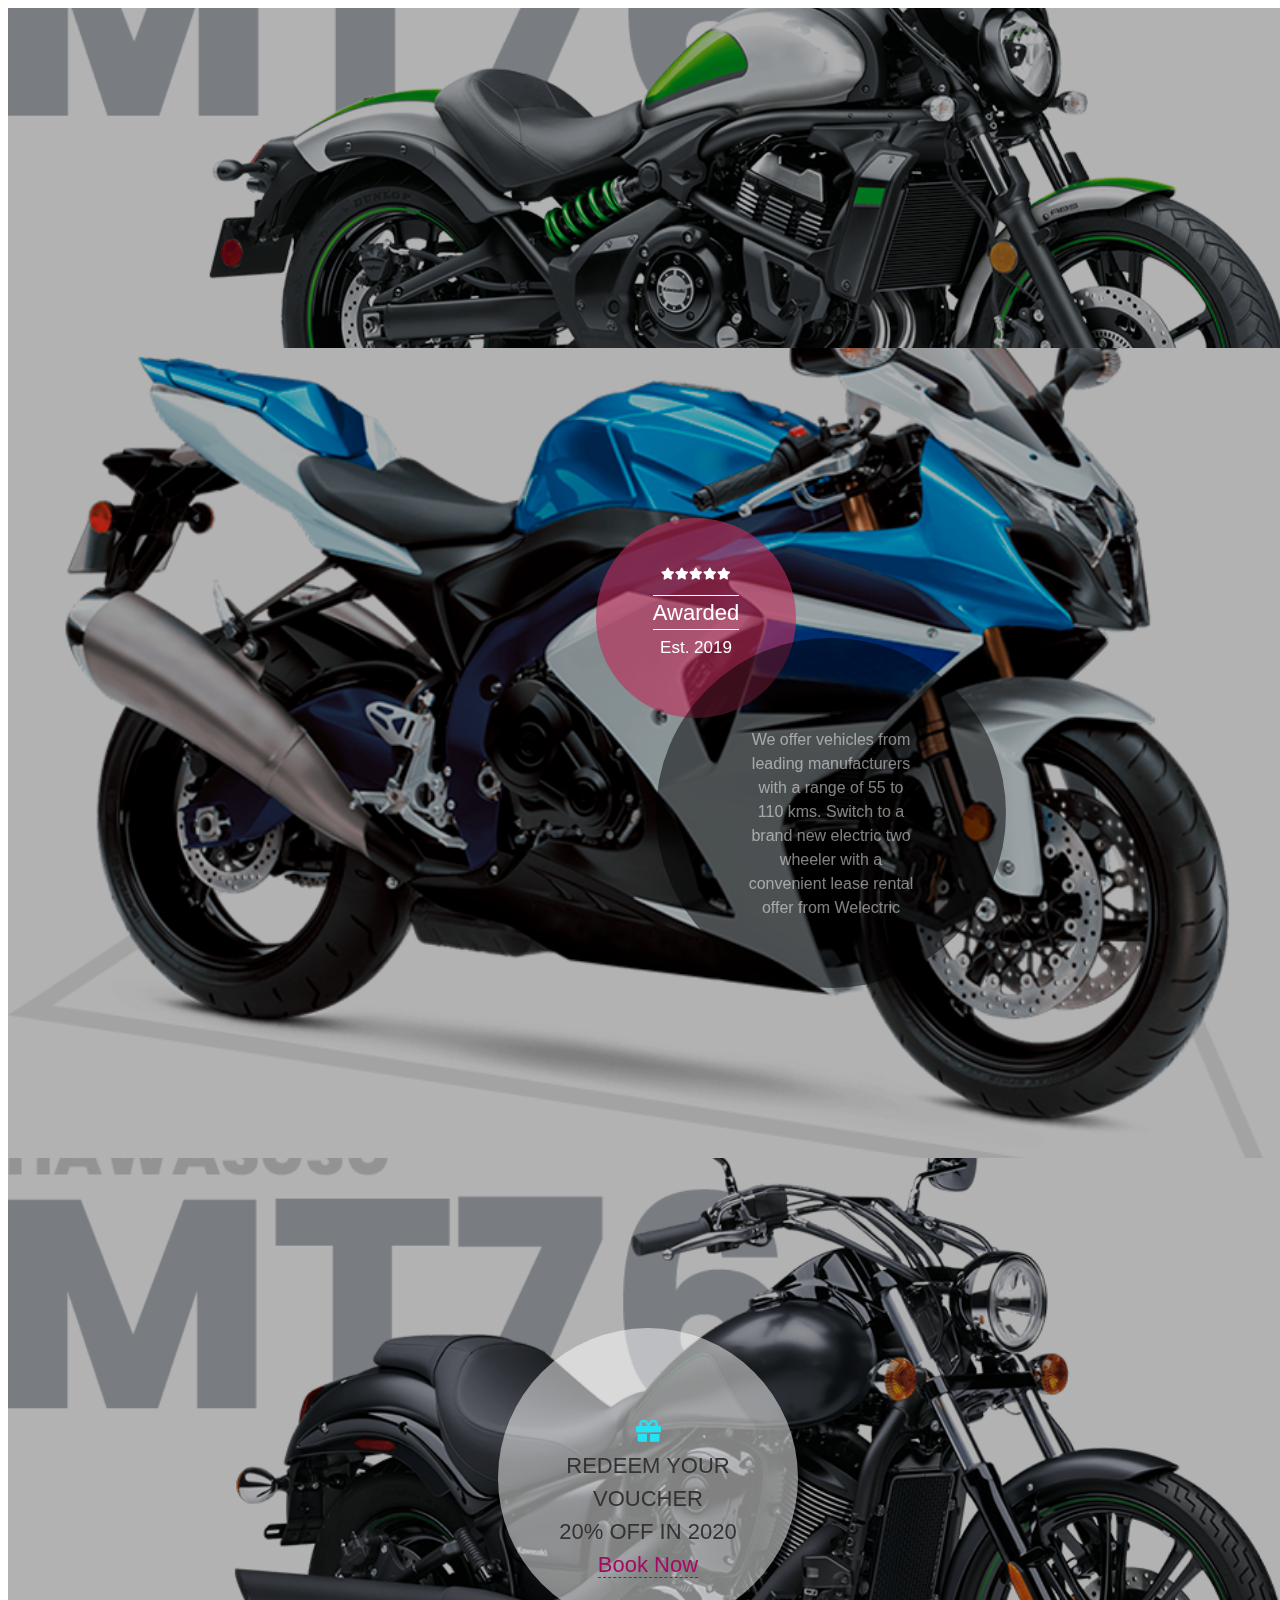
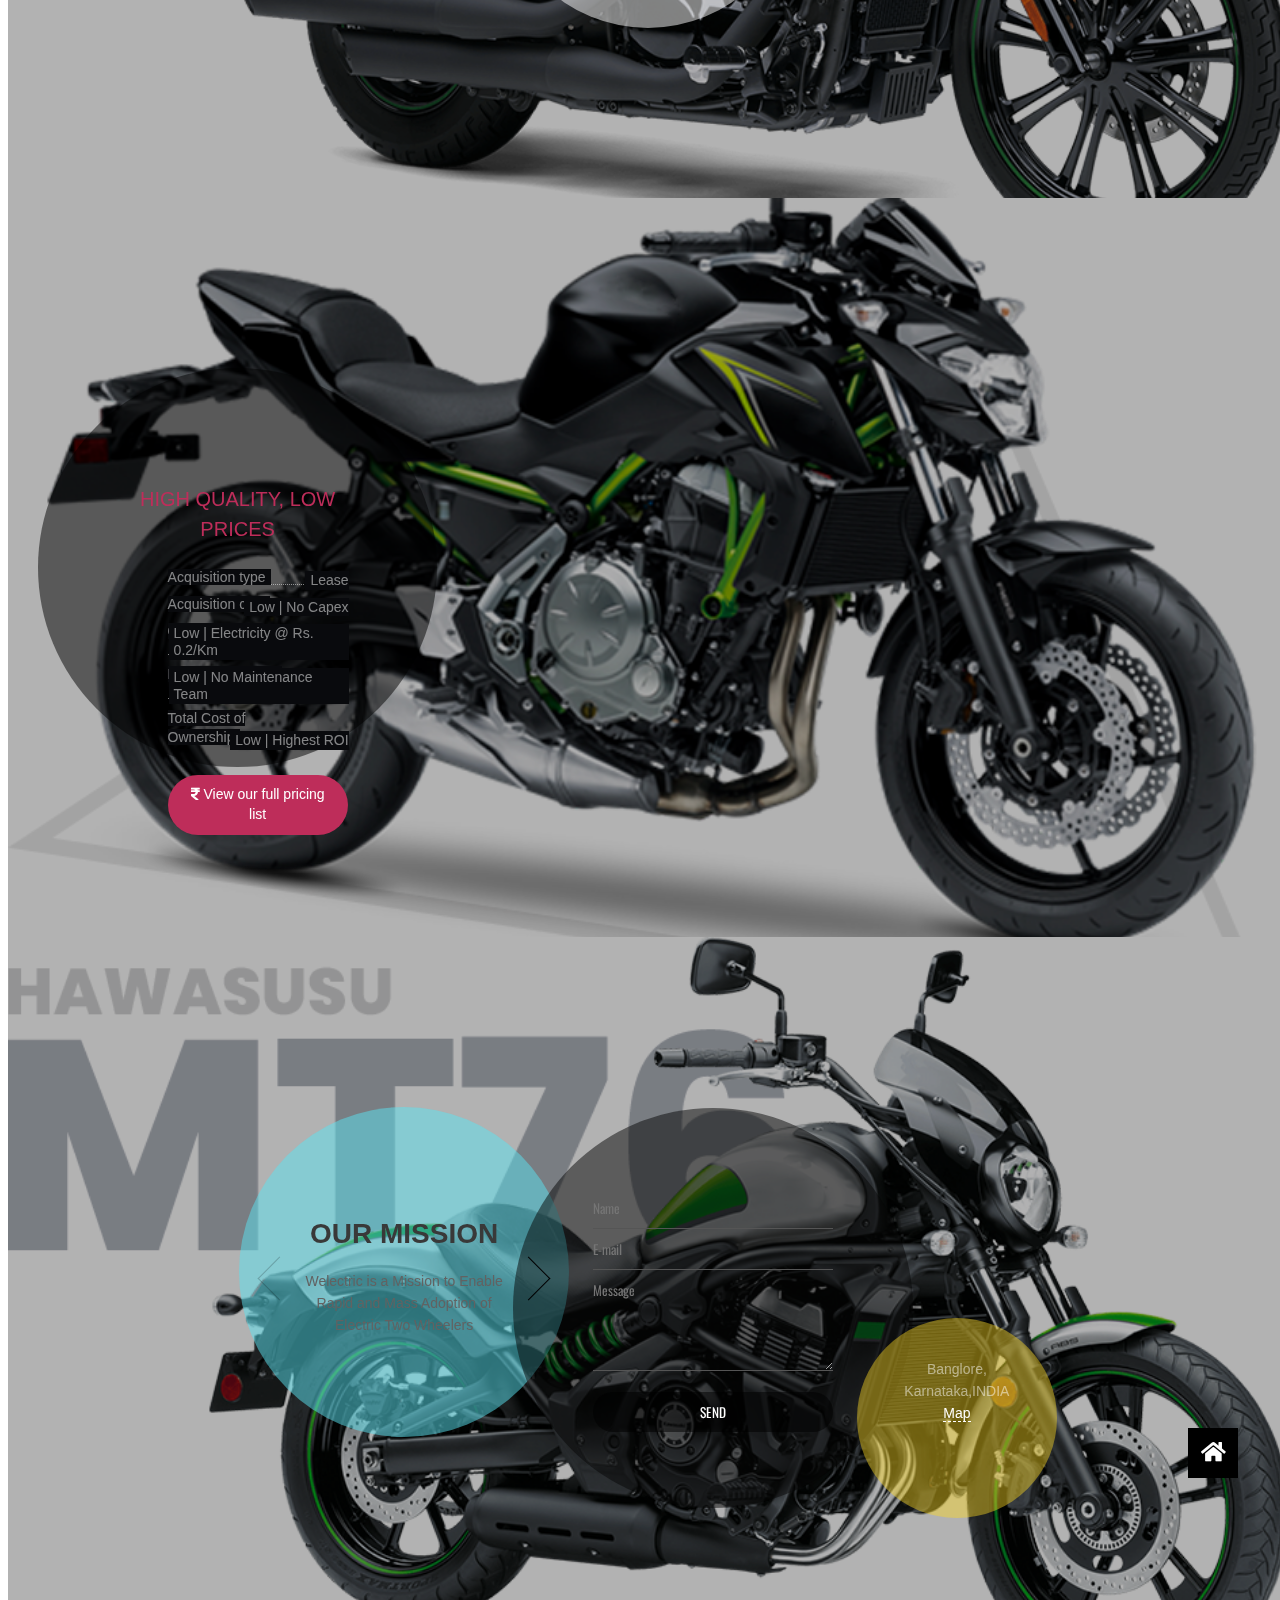
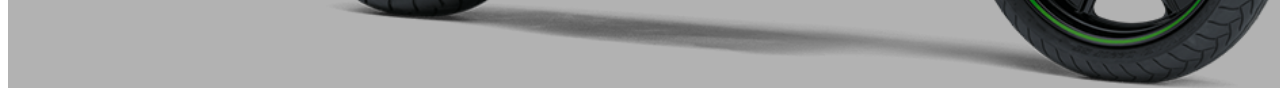
<file: bike.html>
<!DOCTYPE html>
<html lang="en">
<head>
<meta charset="utf-8">
<meta name="viewport" content="width=device-width, initial-scale=1">
<meta name="description" content="">
<meta name="author" content="">
<link rel="icon" href="img/logo_nav.jpg">
<title>Weletric</title>
<!-- CSS -->
<link href="css/styles.css" rel="stylesheet">
<link href="css/sidebar.css" rel="stylesheet">
<link rel="stylesheet" href="https://maxcdn.bootstrapcdn.com/font-awesome/4.5.0/css/font-awesome.min.css">
<link rel="stylesheet" href="https://use.fontawesome.com/releases/v5.4.1/css/all.css">
<link href='https://fonts.googleapis.com/css?family=Great+Vibes' rel='stylesheet' type='text/css'>
<link href='https://fonts.googleapis.com/css?family=Oswald:400,700,300' rel='stylesheet' type='text/css'>
<link href='https://fonts.googleapis.com/css?family=Roboto+Condensed:400,400italic,300italic,300,700,700italic' rel='stylesheet' type='text/css'>
<link rel="stylesheet" href="https://use.fontawesome.com/releases/v5.4.1/css/all.css">

</head>
<body class="frontpage ">
  
<div class="container">
    <section class="background">
    <div class="content-wrapper">
        
    </section>
    <section class="background">
    <div class="content-wrapper">
        <div class="about">
            <div class="aboutbadge">
                <span><i class="fa fa-star"></i><i class="fa fa-star"></i><i class="fa fa-star"></i><i class="fa fa-star"></i><i class="fa fa-star"></i><br/>
                <span class="border">Awarded</span><br/>
                Est. 2019</span>
            </div>
            <div class="aboutbadge black">
                <span> We offer vehicles from leading manufacturers with a range of 55 to 110 kms. Switch to a brand new electric two wheeler with a convenient lease rental offer from Welectric
 </span>
            </div>
        </div>
    </div>
    </section>
    <section class="background">
    <div class="content-wrapper">
        <div class="voucher">
            <div class="voucher-whitetransparent">
                <h2><i class="fa fa-gift"></i><br/>REDEEM YOUR VOUCHER<br/>20% OFF IN 2020<br/><a href="#slide6">Book Now</a></h2>
            </div>
        </div>
    </div>
    </section>
    <section class="background">
    <div class="content-wrapper">
        <div class="pricingbadge">
            <h4>High Quality, Low Prices</h4>
            <ul class="pricing_menu__list">
                <li class="pricing_menu__row">
                <div class="pricing_menu__meal">
                    <span>Acquisition type</span>
                </div>
                <span class="pricing_menu__price">Lease</span>
                </li>
                <li class="pricing_menu__row">
                <div class="pricing_menu__meal">
                    <span>Acquisition cost</span>
                </div>
                <span class="pricing_menu__price">Low | No Capex</span>
                </li>
                <li class="pricing_menu__row">
                <div class="pricing_menu__meal">
                    <span>Operating cost</span>
                </div>
                <span class="pricing_menu__price">Low | Electricity @ Rs. 0.2/Km</span>
                </li>
                <li class="pricing_menu__row">
                <div class="pricing_menu__meal">
                    <span>Maintenance cost</span>
                </div>
                <span class="pricing_menu__price">Low | No Maintenance Team</span>
                </li>
                <li class="pricing_menu__row">
                <div class="pricing_menu__meal">
                    <span>Total Cost of Ownership</span>
                </div>
                <span class="pricing_menu__price">Low | Highest ROI</span>
                </li>
                <a class="fullpricelist" href="#"><i class="fa fa-inr" aria-hidden="true"></i> View our full pricing list</a>
            </ul>
        </div>
    </div>
    </section>
    <section class="background">
    <div class="content-wrapper">
        <div class="testimonialarea">
            <div class="testimonialarea-bubble">
                <div class="testimonial-widget">
                    <h3 class="uppercase">OUR MISSION</h3>
                    <div class="testimonial">
                        <p>
                             Welectric is a Mission to Enable Rapid and Mass Adoption of Electric Two Wheelers
                        </p>
                        
                    </div>
                    <div class="testimonial">
                        <p>
                             We believe that every internal-combustion two-wheeler sold in India is a financial loss to the buyer (from a total cost of ownership perspective), hazard to the environment and a disadvantage to the economy.
                        </p>
                        
                    </div>
                    <div class="testimonial">
                        <p>
                             At Welectric, we are building multi-brand, omni-channel sales and lease rental solutions that will solve all these problems and enable rapid and mass transition of two wheeler users to electric.
                        </p>
                        
                    </div>
                    <button class="prev-testimonial">Prev</button>
                    <button class="next-testimonial">Next</button>
                </div>
            </div>
            <div class="contactform-bubble">
                <form autocomplete="off" class="contactform" method="post" action="contact.php" id="contactform">
                    <input name="name" type="text" placeholder="Name">
                    <input name="email" type="text" placeholder="E-mail">
                    <textarea name="comment" placeholder="Message" rows="4"></textarea>
                    <input value="SEND" type="submit" id="submit" class="btnsend">
                    <div class="done">
                        <div class="alert-box success">
                            <i>Message sent! We'll answer shortly.</i>
                        </div>
                    </div>
                </form>
            </div>
            <div class="contactaddress-bubble">
                <div class="contactaddress">
                     Banglore, Karnataka,INDIA<br/>
                     <a class="gotopbtn" href="index.html"> <i class="fa fa-home" aria-hidden="true"></i></i> </a>
                    <a class="map" href="https://www.google.com/maps/dir/12.9074378,79.1414322/12.93686,77.49539/@12.8487588,77.446876,10.08z/data=!4m4!4m3!1m1!4e1!1m0">Map</a>
                </div>
            </div>
        </div>
    
</div>


    </section>
</div>


<!-- Scripts -->
<script src="https://ajax.googleapis.com/ajax/libs/jquery/1.11.3/jquery.min.js"></script>
<script src="js/common.js"></script>
<script src="js/home.js"></script>
<script src="js/testimonials.js"></script>

</body>
</html>
</file>
<file: css/styles.css>
/*****************************************
Table Of Contents:

01. General Styles
02. Preloader
03. Navigation
04. Header
05. Customers
06. Services
07. Details 1
08. Details 2
09. Details Lightboxes
10. Pricing
11. Request
12. Video
13. Testimonials
14. About
15. Contact
16. Footer
17. Copyright
18. Back To Top Button
19. Extra Pages
20. Media Queries
******************************************/

/*****************************************
Colors:
- Backgrounds - turquoise #00bfd8
- Backgrounds - blue #0079f9
- Backgrounds - light gray #f7fcfd
- Buttons, bullets, icons, links - turquoise #00bfd8
- Cards border, inputs border - light gray #c4d8dc
- Text headers, navbar links - black #393939
- Text body - black #626262
******************************************/


/******************************/
/*     01. General Styles     */
/******************************/
body,
html {
    width: 100%;
	height: 100%;
}

body, p {
	color: #626262; 
	font: 400 0.875rem/1.375rem "Raleway", sans-serif;
}

.p-large {
	font: 400 1rem/1.5rem "Raleway", sans-serif;
}

.p-small {
	font: 400 0.75rem/1.25rem "Raleway", sans-serif;
}

.p-heading {
	margin-bottom: 3.875rem;
}

.li-space-lg li {
	margin-bottom: 0.25rem;
}

.indent {
	padding-left: 1.25rem;
}

h1 {
	color: #393939;
	font: 700 3rem/3.5rem "Raleway", sans-serif;
}

h2 {
	color: #393939;
	font: 700 2.25rem/2.75rem "Raleway", sans-serif;
}

h3 {
	color: #393939;
	font: 700 1.75rem/2rem "Raleway", sans-serif;
}

h4 {
	color: #393939;
	font: 700 1.375rem/1.875rem "Raleway", sans-serif;
}

h5 {
	color: #393939;
	font: 700 1.125rem/1.625rem "Raleway", sans-serif;
}

h6 {
	color: #393939;
	font: 700 1rem/1.5rem "Raleway", sans-serif;
}

a {
	color: #626262;
	text-decoration: underline;
}

a:hover {
	color: #626262;
	text-decoration: underline;
}

a.turquoise {
	color: #00bfd8;
}

a.white {
	color: #fff;
}

.testimonial-text {
	font: italic 400 1rem/1.5rem "Raleway", sans-serif;
}

.testimonial-author {
	font: 700 1rem/1.5rem "Raleway", sans-serif;
}

.turquoise {
	color: #00bfd8;
}

.btn-solid-reg {
	display: inline-block;
	padding: 1.1875rem 2.125rem 1.1875rem 2.125rem;
	border: 0.125rem solid #00bfd8;
	border-radius: 2rem;
	background-color: #00bfd8;
	color: #fff;
	font: 700 0.75rem/0 "Raleway", sans-serif;
	text-decoration: none;
	transition: all 0.2s;
}

.btn-solid-reg:hover {
	background-color: transparent;
	color: #00bfd8;
	text-decoration: none;
}

.btn-solid-lg {
	display: inline-block;
	padding: 1.375rem 2.625rem 1.375rem 2.625rem;
	border: 0.125rem solid #00bfd8;
	border-radius: 2rem;
	background-color: #00bfd8;
	color: #fff;
	font: 700 0.75rem/0 "Raleway", sans-serif;
	text-decoration: none;
	transition: all 0.2s;
}

.btn-solid-lg:hover {
	background-color: transparent;
	color: #00bfd8;
	text-decoration: none;
}

.btn-outline-reg {
	display: inline-block;
	padding: 1.1875rem 2.125rem 1.1875rem 2.125rem;
	border: 0.125rem solid #00bfd8;
	border-radius: 2rem;
	background-color: transparent;
	color: #00bfd8;
	font: 700 0.75rem/0 "Raleway", sans-serif;
	text-decoration: none;
	transition: all 0.2s;
}

.btn-outline-reg:hover {
	background-color: #00bfd8;
	color: #fff;
	text-decoration: none;
}

.btn-outline-lg {
	display: inline-block;
	padding: 1.375rem 2.625rem 1.375rem 2.625rem;
	border: 0.125rem solid #00bfd8;
	border-radius: 2rem;
	background-color: transparent;
	color: #00bfd8;
	font: 700 0.75rem/0 "Raleway", sans-serif;
	text-decoration: none;
	transition: all 0.2s;
}

.btn-outline-lg:hover {
	background-color: #00bfd8;
	color: #fff;
	text-decoration: none;
}

.btn-outline-sm {
	display: inline-block;
	padding: 1rem 1.625rem 0.875rem 1.625rem;
	border: 0.125rem solid #00bfd8;
	border-radius: 2rem;
	background-color: transparent;
	color: #00bfd8;
	font: 700 0.625rem/0 "Raleway", sans-serif;
	text-decoration: none;
	transition: all 0.2s;
}

.btn-outline-sm:hover {
	background-color: #00bfd8;
	color: #fff;
	text-decoration: none;
}

.form-group {
	position: relative;
	margin-bottom: 1.25rem;
}

.form-group.has-error.has-danger {
	margin-bottom: 0.625rem;
}

.form-group.has-error.has-danger .help-block.with-errors ul {
	margin-top: 0.375rem;
}

.label-control {
	position: absolute;
	top: 0.87rem;
	left: 1.375rem;
	color: #626262;
	opacity: 1;
	font: 400 0.875rem/1.375rem "Raleway", sans-serif;
	cursor: text;
	transition: all 0.2s ease;
}

/* IE10+ hack to solve lower label text position compared to the rest of the browsers */
@media screen and (-ms-high-contrast: active), screen and (-ms-high-contrast: none) {  
	.label-control {
		top: 0.9375rem;
	}
}

.form-control-input:focus + .label-control,
.form-control-input.notEmpty + .label-control,
.form-control-textarea:focus + .label-control,
.form-control-textarea.notEmpty + .label-control {
	top: 0.125rem;
	opacity: 1;
	font-size: 0.75rem;
	font-weight: 700;
}

.form-control-input,
.form-control-select {
	display: block; /* needed for proper display of the label in Firefox, IE, Edge */
	width: 100%;
	padding-top: 1.0625rem;
	padding-bottom: 0.0625rem;
	padding-left: 1.3125rem;
	border: 1px solid #c4d8dc;
	border-radius: 0.25rem;
	background-color: #fff;
	color: #626262;
	font: 400 0.875rem/1.875rem "Raleway", sans-serif;
	transition: all 0.2s;
	-webkit-appearance: none; /* removes inner shadow on form inputs on ios safari */
}

.form-control-select {
	padding-top: 0.5rem;
	padding-bottom: 0.5rem;
	height: 3rem;
}

/* IE10+ hack to solve lower label text position compared to the rest of the browsers */
@media screen and (-ms-high-contrast: active), screen and (-ms-high-contrast: none) {  
	.form-control-input {
		padding-top: 1.25rem;
		padding-bottom: 0.75rem;
		line-height: 1.75rem;
	}

	.form-control-select {
		padding-top: 0.875rem;
		padding-bottom: 0.75rem;
		height: 3.125rem;
		line-height: 2.125rem;
	}
}

select {
    /* you should keep these first rules in place to maintain cross-browser behavior */
    -webkit-appearance: none;
	-moz-appearance: none;
	-ms-appearance: none;
    -o-appearance: none;
    appearance: none;
    background-image: url('../images/down-arrow.png');
    background-position: 96% 50%;
    background-repeat: no-repeat;
    outline: none;
}

select::-ms-expand {
    display: none; /* removes the ugly default down arrow on select form field in IE11 */
}

.form-control-textarea {
	display: block; /* used to eliminate a bottom gap difference between Chrome and IE/FF */
	width: 100%;
	height: 8rem; /* used instead of html rows to normalize height between Chrome and IE/FF */
	padding-top: 1.25rem;
	padding-left: 1.3125rem;
	border: 1px solid #c4d8dc;
	border-radius: 0.25rem;
	background-color: #fff;
	color: #626262;
	font: 400 0.875rem/1.75rem "Raleway", sans-serif;
	transition: all 0.2s;
}

.form-control-input:focus,
.form-control-select:focus,
.form-control-textarea:focus {
	border: 1px solid #a1a1a1;
	outline: none; /* Removes blue border on focus */
}

.form-control-input:hover,
.form-control-select:hover,
.form-control-textarea:hover {
	border: 1px solid #a1a1a1;
}

.checkbox {
	font: 400 0.75rem/1.25rem "Raleway", sans-serif;
}

input[type='checkbox'] {
	vertical-align: -15%;
	margin-right: 0.375rem;
}

/* IE10+ hack to raise checkbox field position compared to the rest of the browsers */
@media screen and (-ms-high-contrast: active), screen and (-ms-high-contrast: none) {  
	input[type='checkbox'] {
		vertical-align: -9%;
	}
}

.form-control-submit-button {
	display: inline-block;
	width: 100%;
	height: 3.125rem;
	border: 1px solid #00bfd8;
	border-radius: 1.5rem;
	background-color: #00bfd8;
	color: #fff;
	font: 700 0.75rem/1.75rem "Raleway", sans-serif;
	cursor: pointer;
	transition: all 0.2s;
}

.form-control-submit-button:hover {
	background-color: transparent;
	color: #00bfd8;
}

/* Form Success And Error Message Formatting */
#rmsgSubmit.h3.text-center.tada.animated,
#cmsgSubmit.h3.text-center.tada.animated,
#pmsgSubmit.h3.text-center.tada.animated,
#rmsgSubmit.h3.text-center,
#cmsgSubmit.h3.text-center,
#pmsgSubmit.h3.text-center {
	display: block;
	margin-bottom: 0;
	color: #626262;
	font: 400 1.125rem/1rem "Raleway", sans-serif;
}

.help-block.with-errors .list-unstyled {
	color: #626262;
	font-size: 0.75rem;
	line-height: 1.125rem;
	text-align: left;
}

.help-block.with-errors ul {
	margin-bottom: 0;
}
/* end of form success and error message formatting */

/* Form Success And Error Message Animation - Animate.css */
@-webkit-keyframes tada {
	from {
		-webkit-transform: scale3d(1, 1, 1);
		-ms-transform: scale3d(1, 1, 1);
		transform: scale3d(1, 1, 1);
	}
	10%, 20% {
		-webkit-transform: scale3d(.9, .9, .9) rotate3d(0, 0, 1, -3deg);
		-ms-transform: scale3d(.9, .9, .9) rotate3d(0, 0, 1, -3deg);
		transform: scale3d(.9, .9, .9) rotate3d(0, 0, 1, -3deg);
	}
	30%, 50%, 70%, 90% {
		-webkit-transform: scale3d(1.1, 1.1, 1.1) rotate3d(0, 0, 1, 3deg);
		-ms-transform: scale3d(1.1, 1.1, 1.1) rotate3d(0, 0, 1, 3deg);
		transform: scale3d(1.1, 1.1, 1.1) rotate3d(0, 0, 1, 3deg);
	}
	40%, 60%, 80% {
		-webkit-transform: scale3d(1.1, 1.1, 1.1) rotate3d(0, 0, 1, -3deg);
		-ms-transform: scale3d(1.1, 1.1, 1.1) rotate3d(0, 0, 1, -3deg);
		transform: scale3d(1.1, 1.1, 1.1) rotate3d(0, 0, 1, -3deg);
	}
	to {
		-webkit-transform: scale3d(1, 1, 1);
		-ms-transform: scale3d(1, 1, 1);
		transform: scale3d(1, 1, 1);
	}
}

@keyframes tada {
	from {
		-webkit-transform: scale3d(1, 1, 1);
		-ms-transform: scale3d(1, 1, 1);
		transform: scale3d(1, 1, 1);
	}
	10%, 20% {
		-webkit-transform: scale3d(.9, .9, .9) rotate3d(0, 0, 1, -3deg);
		-ms-transform: scale3d(.9, .9, .9) rotate3d(0, 0, 1, -3deg);
		transform: scale3d(.9, .9, .9) rotate3d(0, 0, 1, -3deg);
	}
	30%, 50%, 70%, 90% {
		-webkit-transform: scale3d(1.1, 1.1, 1.1) rotate3d(0, 0, 1, 3deg);
		-ms-transform: scale3d(1.1, 1.1, 1.1) rotate3d(0, 0, 1, 3deg);
		transform: scale3d(1.1, 1.1, 1.1) rotate3d(0, 0, 1, 3deg);
	}
	40%, 60%, 80% {
		-webkit-transform: scale3d(1.1, 1.1, 1.1) rotate3d(0, 0, 1, -3deg);
		-ms-transform: scale3d(1.1, 1.1, 1.1) rotate3d(0, 0, 1, -3deg);
		transform: scale3d(1.1, 1.1, 1.1) rotate3d(0, 0, 1, -3deg);
	}
	to {
		-webkit-transform: scale3d(1, 1, 1);
		-ms-transform: scale3d(1, 1, 1);
		transform: scale3d(1, 1, 1);
	}
}

.tada {
	-webkit-animation-name: tada;
	animation-name: tada;
}

.animated {
	-webkit-animation-duration: 1s;
	animation-duration: 1s;
	-webkit-animation-fill-mode: both;
	animation-fill-mode: both;
}
/* end of form success and error message animation - Animate.css */

/* Fade-move Animation For Lightbox - Magnific Popup */
/* at start */
.my-mfp-slide-bottom .zoom-anim-dialog {
	opacity: 0;
	transition: all 0.2s ease-out;
	-webkit-transform: translateY(-1.25rem) perspective(37.5rem) rotateX(10deg);
	-ms-transform: translateY(-1.25rem) perspective(37.5rem) rotateX(10deg);
	transform: translateY(-1.25rem) perspective(37.5rem) rotateX(10deg);
}

/* animate in */
.my-mfp-slide-bottom.mfp-ready .zoom-anim-dialog {
	opacity: 1;
	-webkit-transform: translateY(0) perspective(37.5rem) rotateX(0); 
	-ms-transform: translateY(0) perspective(37.5rem) rotateX(0); 
	transform: translateY(0) perspective(37.5rem) rotateX(0); 
}

/* animate out */
.my-mfp-slide-bottom.mfp-removing .zoom-anim-dialog {
	opacity: 0;
	-webkit-transform: translateY(-0.625rem) perspective(37.5rem) rotateX(10deg); 
	-ms-transform: translateY(-0.625rem) perspective(37.5rem) rotateX(10deg); 
	transform: translateY(-0.625rem) perspective(37.5rem) rotateX(10deg); 
}

/* dark overlay, start state */
.my-mfp-slide-bottom.mfp-bg {
	opacity: 0;
	transition: opacity 0.2s ease-out;
}

/* animate in */
.my-mfp-slide-bottom.mfp-ready.mfp-bg {
	opacity: 0.8;
}
/* animate out */
.my-mfp-slide-bottom.mfp-removing.mfp-bg {
	opacity: 0;
}
/* end of fade-move animation for lightbox - magnific popup */

/* Fade Animation For Image Slider - Magnific Popup */
@-webkit-keyframes fadeIn {
	from {
		opacity: 0;
	}
	to {
		opacity: 1;
	}
}

@keyframes fadeIn {
	from {
		opacity: 0;
	}
	to {
		opacity: 1;
	}
}

.fadeIn {
	-webkit-animation: fadeIn 0.6s;
	animation: fadeIn 0.6s;
}

@-webkit-keyframes fadeOut {
	from {
		opacity: 1;
	}
	to {
		opacity: 0;
	}
}

@keyframes fadeOut {
	from {
		opacity: 1;
	}
	to {
		opacity: 0;
	}
}

.fadeOut {
	-webkit-animation: fadeOut 0.8s;
	animation: fadeOut 0.8s;
}
/* end of fade animation for image slider - magnific popup */


/*************************/
/*     02. Preloader     */
/*************************/
.spinner-wrapper {
	position: fixed;
	z-index: 999999;
	top: 0;
	right: 0;
	bottom: 0;
	left: 0;
	background: #fff;
}

.spinner {
	position: absolute;
	top: 50%; /* centers the loading animation vertically one the screen */
	left: 50%; /* centers the loading animation horizontally one the screen */
	width: 3.75rem;
	height: 1.25rem;
	margin: -0.625rem 0 0 -1.875rem; /* is width and height divided by two */ 
	text-align: center;
}

.spinner > div {
	display: inline-block;
	width: 1rem;
	height: 1rem;
	border-radius: 100%;
	background-color: #00bfd8;
	-webkit-animation: sk-bouncedelay 1.4s infinite ease-in-out both;
	animation: sk-bouncedelay 1.4s infinite ease-in-out both;
}

.spinner .bounce1 {
	-webkit-animation-delay: -0.32s;
	animation-delay: -0.32s;
}

.spinner .bounce2 {
	-webkit-animation-delay: -0.16s;
	animation-delay: -0.16s;
}

@-webkit-keyframes sk-bouncedelay {
	0%, 80%, 100% { -webkit-transform: scale(0); }
	40% { -webkit-transform: scale(1.0); }
}

@keyframes sk-bouncedelay {
	0%, 80%, 100% { 
		-webkit-transform: scale(0);
		-ms-transform: scale(0);
		transform: scale(0);
	} 40% { 
		-webkit-transform: scale(1.0);
		-ms-transform: scale(1.0);
		transform: scale(1.0);
	}
}


/**************************/
/*     03. Navigation     */
/**************************/
.navbar-custom {
	background-color: #fff;
	box-shadow: 0 0.0625rem 0.375rem 0 rgba(0, 0, 0, 0.1);
	font: 600 0.875rem/0.875rem "Raleway", sans-serif;
	transition: all 0.2s;
}

.navbar-custom .navbar-brand.logo-image img {
    width: 7rem;
	height: 4rem;
}

.navbar-custom .navbar-brand.logo-text {
	font: 600 2rem/1.5rem "Raleway", sans-serif;
	color: #393939;
	text-decoration: none;
}

.navbar-custom .navbar-nav {
	margin-top: 0.75rem;
	margin-bottom: 0.5rem;
}

.navbar-custom .nav-item .nav-link {
	padding: 0.625rem 0.75rem 0.625rem 0.75rem;
	color: #393939;
	text-decoration: none;
	transition: all 0.2s ease;
}

.navbar-custom .nav-item .nav-link:hover,
.navbar-custom .nav-item .nav-link.active {
	color: #00bfd8;
}

/* Dropdown Menu */
.navbar-custom .dropdown:hover > .dropdown-menu {
	display: block; /* this makes the dropdown menu stay open while hovering it */
	min-width: auto;
	animation: fadeDropdown 0.2s; /* required for the fade animation */
}

@keyframes fadeDropdown {
    0% {
        opacity: 0;
    }

    100% {
        opacity: 1;
    }
}

.navbar-custom .dropdown-toggle:focus { /* removes dropdown outline on focus */
	outline: 0;
}

.navbar-custom .dropdown-menu {
	margin-top: 0;
	border: none;
	border-radius: 0.25rem;
	background-color: #fff;
}

.navbar-custom .dropdown-item {
	color: #393939;
	text-decoration: none;
}

.navbar-custom .dropdown-item:hover {
	background-color: #fff;
}

.navbar-custom .dropdown-item .item-text {
	font: 600 0.875rem/0.875rem "Raleway", sans-serif;
}

.navbar-custom .dropdown-item:hover .item-text {
	color: #00bfd8;
}

.navbar-custom .dropdown-items-divide-hr {
	width: 100%;
	height: 1px;
	margin: 0.75rem auto 0.725rem auto;
	border: none;
	background-color: #c4d8dc;
	opacity: 0.2;
}
/* end of dropdown menu */

.navbar-custom .social-icons {
	display: none;
}

.navbar-custom .navbar-toggler {
	border: none;
	color: #393939;
	font-size: 2rem;
}

.navbar-custom button[aria-expanded='false'] .navbar-toggler-awesome.fas.fa-times{
	display: none;
}

.navbar-custom button[aria-expanded='false'] .navbar-toggler-awesome.fas.fa-bars{
	display: inline-block;
}

.navbar-custom button[aria-expanded='true'] .navbar-toggler-awesome.fas.fa-bars{
	display: none;
}

.navbar-custom button[aria-expanded='true'] .navbar-toggler-awesome.fas.fa-times{
	display: inline-block;
	margin-right: 0.125rem;
}


/*********************/
/*    04. Header     */
/*********************/
.header {
	background-color: #fff;
}

.header .header-content {
	padding-top: 8rem;
	padding-bottom: 4rem;
	text-align: center;
}

.header .text-container {
	margin-bottom: 4rem;
}

.header h1 {
	margin-bottom: 1.125rem;
	font-size: 2.5rem;
	line-height: 3.125rem;
}

.header .p-large {
	margin-bottom: 1.875rem;
}


/*************************/
/*     05. Customers     */
/*************************/
.slider-1 {
	padding-top: 2.25rem;
	padding-bottom: 2.125rem;
	text-align: center;
}

.slider-1 h5 {
	margin-bottom: 0.75rem;
}

.slider-1 .slider-container {
	padding-top: 2.75rem;
	padding-bottom: 2.75rem;
	border-radius: 0.5rem;
	background-color: #f7fcfd;
}


/************************/
/*     06. Services     */
/************************/
.cards-1 {
	padding-top: 4rem;
	padding-bottom: 1.625rem;
	text-align: center;
}

.cards-1 h2 {
	margin-bottom: 1rem;
}

.cards-1 .card {
	max-width: 21rem;
	margin-right: auto;
	margin-bottom: 4.5rem;
	margin-left: auto;
	padding: 3.25rem 2rem 2rem 2rem;
	border: 1px solid #c4d8dc;
	border-radius: 0.5rem;
	background: transparent;
}

.cards-1 .card-image {
	width: 6rem;
	height: 6rem;
	margin-right: auto;
	margin-bottom: 2rem;
	margin-left: auto;
}

.cards-1 .card-title {
	margin-bottom: 0.875rem;
}

.cards-1 .card-body {
	padding: 0;
}


/*************************/
/*     07. Details 1     */
/*************************/
.basic-1 {
	padding-top: 1.625rem;
	padding-bottom: 3.75rem;
}

.basic-1 .text-container {
	margin-bottom: 4rem;
}

.basic-1 h2 {
	margin-bottom: 1.375rem;
}

.basic-1 .btn-solid-reg {
	margin-top: 0.625rem;
}


/*************************/
/*     08. Details 2     */
/*************************/
.basic-2 {
	padding-top: 3.75rem;
	padding-bottom: 4rem;
}

.basic-2 .image-container {
	margin-bottom: 4rem;

}

.basic-2 h2 {
	margin-bottom: 1.375rem;
}

.basic-2 .list-unstyled .fas {
	color: #00bfd8;
	line-height: 1.375rem;
}

.basic-2 .list-unstyled .media-body {
	margin-left: 0.625rem;
}

.basic-2 .btn-solid-reg {
	margin-top: 0.625rem;
}


/**********************************/


/***********************/
/*     10. Pricing     */
/***********************/
.cards-2 {
	padding-top: 3rem;
	padding-bottom: 2.75rem;
	text-align: center;
}

.cards-2 h2 {
	margin-bottom: 1rem;
}

.cards-2 .card {
	display: block;
	max-width: 19.5rem;
	margin-right: auto;
	margin-bottom: 6rem;
	margin-left: auto;
	border: 1px solid #c4d8dc;
	border-radius: 0.5rem;
	vertical-align: top;
}

.cards-2 .card .card-body {
	padding: 2.5rem 2.75rem 1.875rem 2.5rem;
}

.cards-2 .card .card-title {
	margin-bottom: 0.625rem;
	color: #393939;
	font-weight: 700;
	font-size: 1.75rem;
	line-height: 2.25rem;
	text-align: center;
}

.cards-2 .card .card-subtitle {
	margin-bottom: 1.75rem;
}

.cards-2 .card .cell-divide-hr {
	height: 1px;
	margin-top: 0;
	margin-bottom: 0;
	border: none;
	background-color: #c4d8dc;
}

.cards-2 .card .price {
	padding-top: 0.875rem;
	padding-bottom: 1.5rem;
}

.cards-2 .card .value {
	color: #00bfd8;
	font-weight: 700;
	font-size: 3.5rem;
	line-height: 4rem;
	text-align: center;
}

.cards-2 .card .currency {
	margin-right: 0.375rem;
	color: #00bfd8;
	font-size: 1.5rem;
	vertical-align: 56%;
}

.cards-2 .card .frequency {
	margin-top: 0.25rem;
	font-size: 0.875rem;
	text-align: center;
}

.cards-2 .card .list-unstyled {
	margin-top: 1.875rem;
	margin-bottom: 1.625rem;
	text-align: left;
}

.cards-2 .card .list-unstyled.li-space-lg li {
	margin-bottom: 0.5rem;
}

.cards-2 .card .list-unstyled .fas {
	color: #00bfd8;
	line-height: 1.375rem;
}

.cards-2 .card .list-unstyled .fas.fa-times {
	margin-left: 0.1875rem;
	margin-right: 0.125rem;
	color: #777b7e;
}

.cards-2 .card .list-unstyled .media-body {
	margin-left: 0.625rem;
}

.cards-2 .card .button-wrapper {
	position: absolute;
	right: 0;
	bottom: -1.25rem;
	left: 0;
	text-align: center;
}

.cards-2 .card .btn-solid-reg:hover {
	background-color: #fff;
}

/* Best Value Label */
.cards-2 .card .label {
    position: absolute;
    top: 0;
    right: 0;
    width: 10.625rem;
    height: 10.625rem;
    overflow: hidden;
}

.cards-2 .card .label .best-value {
    position: relative;
	width: 13.75rem;
	padding: 0.3125rem 0 0.3125rem 4.125rem;
    background-color: #00bfd8;
	color: #fff;
    -webkit-transform: rotate(45deg) translate3d(0, 0, 0);
    -ms-transform: rotate(45deg) translate3d(0, 0, 0);
    transform: rotate(45deg) translate3d(0, 0, 0);
}
/* end of best value label */


/***********************/
/*     11. Request     */
/***********************/
.form-1 {
	padding-top: 6.875rem;
	padding-bottom: 6.25rem;
	background-color: #f9fafc;
}

.form-1 h2 {
	margin-bottom: 1.25rem;
}

.form-1 .list-unstyled {
	margin-top: 1.375rem;
}

.form-1 .list-unstyled .fas {
	color: #00bfd8;
	line-height: 1.375rem;
}

.form-1 .list-unstyled .media-body {
	margin-left: 0.625rem;
}

.form-1 .text-container {
	margin-bottom: 3.5rem;
}


/*********************/
/*     12. Video     */
/*********************/
.basic-3 {
	padding-top: 6.875rem;
	padding-bottom: 6.125rem;
}

.basic-3 h2 {
	margin-bottom: 3rem;
	text-align: left;
}

.basic-3 .image-container {
	margin-left: 2.25rem;

}

.basic-3 .image-container img {
	border-radius: 0.5rem;
}


  
@keyframes pulse-border {
	0% {
		transform: translateX(-50%) translateY(-50%) translateZ(0) scale(1);
		opacity: 1;
	}
	100% {
		transform: translateX(-50%) translateY(-50%) translateZ(0) scale(1.5);
		opacity: 0;
	}
}
/* end of video play button */

.basic-3 p {
	text-align: left;
}


/****************************/
/*     13. Testimonials     */
/****************************/
.slider-2 {
	padding-top: 7.5rem;
	padding-bottom: 7rem;
	background: url('../images/testimonials-background.jpg') center center no-repeat;
	background-size: cover; 
}

.slider-2 .image-container {
	margin-bottom: 4rem;
}

.slider-2 h2 {
	margin-bottom: 2.5rem;
	text-align: center;
}

.slider-2 .slider-container {
	position: relative;
}

.slider-2 .swiper-container {
	position: static;
	width: 90%;
	text-align: center;
}

.slider-2 .swiper-button-prev:focus,
.slider-2 .swiper-button-next:focus {
	/* even if you can't see it chrome you can see it on mobile device */
	outline: none;
}

.slider-2 .swiper-button-prev {
	left: -0.5rem;
	background-image: url("data:image/svg+xml;charset=utf-8,%3Csvg%20xmlns%3D'http%3A%2F%2Fwww.w3.org%2F2000%2Fsvg'%20viewBox%3D'0%200%2028%2044'%3E%3Cpath%20d%3D'M0%2C22L22%2C0l2.1%2C2.1L4.2%2C22l19.9%2C19.9L22%2C44L0%2C22L0%2C22L0%2C22z'%20fill%3D'%23626262'%2F%3E%3C%2Fsvg%3E");
	background-size: 1.125rem 1.75rem;
}

.slider-2 .swiper-button-next {
	right: -0.5rem;
	background-image: url("data:image/svg+xml;charset=utf-8,%3Csvg%20xmlns%3D'http%3A%2F%2Fwww.w3.org%2F2000%2Fsvg'%20viewBox%3D'0%200%2028%2044'%3E%3Cpath%20d%3D'M27%2C22L27%2C22L5%2C44l-2.1-2.1L22.8%2C22L2.9%2C2.1L5%2C0L27%2C22L27%2C22z'%20fill%3D'%23626262'%2F%3E%3C%2Fsvg%3E");
	background-size: 1.125rem 1.75rem;
}

.slider-2 .card {
	position: relative;
	border: none;
	background-color: transparent;
}

.slider-2 .card-image {
	width: 7rem;
	height: 7rem;
	margin-right: auto;
	margin-bottom: 0.25rem;
	margin-left: auto;
	border-radius: 50%;
}

.slider-2 .card-body {
	padding-bottom: 0;
}

.slider-2 .testimonial-author {
	margin-bottom: 0;
}


/*********************/
/*     14. About     */
/*********************/
.basic-4 {
	padding-top: 7rem;
	padding-bottom: 4rem;
	text-align: center;
}

.basic-4 h2 {
	margin-bottom: 1rem;
	text-align: center;
}

.basic-4 .team-member {
	max-width: 12.5rem;
	margin-right: auto;
	margin-bottom: 3.5rem;
	margin-left: auto;
}

/* Hover Animation */
.basic-4 .image-wrapper {
	overflow: hidden;
	margin-bottom: 1.5rem;
	border-radius: 50%;
}

.basic-4 .image-wrapper img {
	margin: 0;
	transition: all 0.3s;
}

.basic-4 .image-wrapper:hover img {
	-moz-transform: scale(1.15);
	-webkit-transform: scale(1.15);
	transform: scale(1.15);
} 
/* end of hover animation */

.basic-4 .team-member .p-large {
	margin-bottom: 0.25rem;
	font-size: 1.125rem;
}

.basic-4 .team-member .job-title {
	margin-bottom: 0.375rem;
}

.basic-4 .fa-stack {
	margin-top: 0.375rem;
	margin-right: 0.125rem;
	margin-left: 0.125rem;
	font-size: 0.875rem;
}

.basic-4 .fa-stack-2x {
	color: #00bfd8;
	transition: all 0.2s ease;
}

.basic-4 .fa-stack-1x {
	color: #fff;
	transition: all 0.2s ease;
}

.basic-4 .fa-stack:hover .fa-stack-2x {
	color: #00a7bd;
}

.basic-4 .fa-stack:hover .fa-stack-1x {
	color: #fff;
}


/***********************/
/*     15. Contact     */
/***********************/
.form-2 {
	padding-top: 7rem;
	padding-bottom: 6.25rem;
	background: url('../images/contact-background.jpg') center center no-repeat;
	background-size: cover; 
}

.form-2 h2 {
	margin-bottom: 1rem;
	text-align: center;
}

.form-2 .list-unstyled {
	margin-bottom: 3.75rem;
	font-size: 1rem;
	line-height: 1.5rem;
	text-align: center;
}

.form-2 .list-unstyled .fas,
.form-2 .list-unstyled .fab {
	margin-right: 0.5rem;
	font-size: 0.875rem;
	color: #00bfd8;
}

.form-2 .list-unstyled .fa-phone {
	vertical-align: 3%;
}

.form-2 .map-responsive {
	position: relative;
	overflow: hidden;
	height: 0;
	margin-bottom: 4rem;
	padding-bottom: 70%;
	border-radius: 0.25rem;
}

.form-2 .map-responsive iframe {
	position: absolute;
	top: 0;
	left: 0;
	width: 100%;
	height: 100%;
	border: none; 
}


/**********************/
/*     16. Footer     */
/**********************/
.footer {
	padding-top: 4.625rem;
	padding-bottom: 0.5rem;
}

.footer .footer-col {
	margin-bottom: 2.25rem;
}

.footer h4 {
	margin-bottom: 1rem;
}

.footer .list-unstyled .fas {
	color: #00bfd8;
	font-size: 0.5rem;
	line-height: 1.375rem;
}

.footer .list-unstyled .media-body {
	margin-left: 0.625rem;
}

.footer .fa-stack {
	margin-bottom: 0.75rem;
	margin-right: 0.5rem;
	font-size: 1.5rem;
}

.footer .fa-stack .fa-stack-1x {
    color: #fff;
	transition: all 0.2s ease;
}

.footer .fa-stack .fa-stack-2x {
	color: #00bfd8;
	transition: all 0.2s ease;
}

.footer .fa-stack:hover .fa-stack-1x {
	color: #fff;
}

.footer .fa-stack:hover .fa-stack-2x {
    color: #00a7bd;
}


/*************************/
/*     17. Copyright     */
/*************************/
.copyright {
	padding-top: 1rem;
	padding-bottom: 0.375rem;
	text-align: center;
}

.copyright .p-small {
	padding-top: 1.375rem;
	border-top: 1px solid #c4d8dc;
	opacity: 0.7;
}


/**********************************/
/*     18. Back To Top Button     */
/**********************************/
a.back-to-top {
	position: fixed;
	z-index: 999;
	right: 0.75rem;
	bottom: 0.75rem;
	display: none;
	width: 2.625rem;
	height: 2.625rem;
	border-radius: 1.875rem;
	background: #00bfd8 url("../images/up-arrow.png") no-repeat center 47%;
	background-size: 1.125rem 1.125rem;
	text-indent: -9999px;
}

a:hover.back-to-top {
	background-color: #00a7bd; 
}


/***************************/
/*     19. Extra Pages     */
/***************************/
.ex-header {
	padding-top: 8rem;
	padding-bottom: 5rem;
	text-align: center;
}

.ex-basic-1 {
	padding-top: 2rem;
	padding-bottom: 0.875rem;
	background-color: #f7fcfd;
}

.ex-basic-1 .breadcrumbs {
	margin-bottom: 1.125rem;
}

.ex-basic-1 .breadcrumbs .fa {
	margin-right: 0.5rem;
	margin-left: 0.625rem;
}

.ex-basic-2 {
	padding-top: 4.75rem;
	padding-bottom: 4rem;
}

.ex-basic-2 h3 {
	margin-bottom: 1rem;
}

.ex-basic-2 .text-container {
	margin-bottom: 3.625rem;
}

.ex-basic-2 .text-container.last {
	margin-bottom: 0;
}

.ex-basic-2 .list-unstyled .fas {
	color: #00bfd8;
	font-size: 0.5rem;
	line-height: 1.375rem;
}

.ex-basic-2 .list-unstyled .media-body {
	margin-left: 0.625rem;
}

.ex-basic-2 .btn-outline-reg {
	margin-top: 1.75rem;
}

.ex-basic-2 .image-container-large {
	margin-bottom: 4rem;
}

.ex-basic-2 .image-container-large img {
	border-radius: 0.25rem;
}

.ex-basic-2 .image-container-small img {
	border-radius: 0.25rem;
}

.ex-basic-2 .text-container.dark-bg {
	padding: 1.625rem 1.5rem 0.75rem 2rem;
	background-color: #f9fafc;
}


/*****************************/
/*     20. Media Queries     */
/*****************************/	
/* Min-width width 768px */
@media (min-width: 768px) {
	
	/* General Styles */
	.p-heading {
		width: 85%;
		margin-right: auto;
		margin-left: auto;
	}
	/* end of general styles */


	/* Header */
	.header .header-content {
		padding-top: 10.5rem;
	}

	.header h1 {
		font-size: 3rem;
		line-height: 3.5rem;
	}
	/* end of header */


	/* Customers */
	.slider-1 {
		padding-top: 3rem;
		padding-bottom: 2.875rem;
	}

	.slider-1 .slider-container {
		padding-right: 3.5rem;
		padding-left: 3.5rem;
	}
	/* end of customers */


	/* Video */
	.basic-3 p {
		width: 85%;
		margin-right: auto;
		margin-left: auto;
	}
	/* end of video */


	/* Testimonials */
	.slider-2 .slider-container {
		width: 70%;
		margin-right: auto;
		margin-left: auto;
	}

	.slider-2 .swiper-container {
		width: 85%;
	}

	.slider-2 .swiper-button-prev {
		left: 1rem;
		width: 1.375rem;
		background-size: 1.375rem 2.125rem;
	}
	
	.slider-2 .swiper-button-next {
		right: 1rem;
		width: 1.375rem;
		background-size: 1.375rem 2.125rem;
	}
	/* end of testimonials */


	/* About */
	.basic-4 .team-member {
		display: inline-block;
		width: 12.5rem;
		margin-right: 2rem;
		margin-left: 2rem;
		vertical-align: top;
	}
	/* end of about */


	/* Contact */
	.form-2 .list-unstyled li {
		display: inline-block;
		margin-right: 0.5rem;
		margin-left: 0.5rem;
	}

	.form-2 .list-unstyled .address {
		display: block;
	}
	/* end of contact */


	/* Extra Pages */
	.ex-header {
		padding-top: 11rem;
		padding-bottom: 9rem;
	}

	.ex-basic-2 .text-container.dark {
		padding: 2.5rem 3rem 2rem 3rem;
	}

	.ex-basic-2 .text-container.column {
		width: 90%;
		margin-right: auto;
		margin-left: auto;
	}
	/* end of extra pages */
}
/* end of min-width width 768px */


/* Min-width width 992px */
@media (min-width: 992px) {
	
	/* Navigation */
	.navbar-custom {
		padding: 2.125rem 1.5rem 2.125rem 2rem;
		box-shadow: none;
        background: transparent;
	}
	
	.navbar-custom .navbar-nav {
		margin-top: 0;
		margin-bottom: 0;
	}

	.navbar-custom .nav-item .nav-link {
		padding: 0.25rem 0.75rem 0.25rem 0.75rem;
		color: #fff;
		opacity: 0.8;
	}
	
	.navbar-custom .nav-item .nav-link:hover,
	.navbar-custom .nav-item .nav-link.active {
		color: #fff;
		opacity: 1;
	}

	.navbar-custom.top-nav-collapse {
        padding: 0.5rem 1.5rem 0.5rem 2rem;
		box-shadow: 0 0.0625rem 0.375rem 0 rgba(0, 0, 0, 0.1);
		background-color: #fff;
	}

	.navbar-custom.top-nav-collapse .nav-item .nav-link {
		color: #393939;
		opacity: 1;
	}
	
	.navbar-custom.top-nav-collapse .nav-item .nav-link:hover,
	.navbar-custom.top-nav-collapse .nav-item .nav-link.active {
		color: #00bfd8;
	}

	.navbar-custom .dropdown-menu {
		padding-top: 1rem;
		padding-bottom: 1rem;
		border-top: 0.75rem solid rgba(0, 0, 0, 0);
		border-radius: 0.25rem;
	}

	.navbar-custom.top-nav-collapse .dropdown-menu {
		border-top: 0.5rem solid rgba(0, 0, 0, 0);
		box-shadow: 0 0.375rem 0.375rem 0 rgba(0, 0, 0, 0.02);
	}

	.navbar-custom .dropdown-item {
		padding-top: 0.25rem;
		padding-bottom: 0.25rem;
	}

	.navbar-custom .dropdown-items-divide-hr {
		width: 84%;
	}

	.navbar-custom .social-icons {
		display: block;
		margin-left: 0.5rem;
	}

	.navbar-custom .fa-stack {
		margin-bottom: 0.1875rem;
		margin-left: 0.25rem;
		font-size: 0.75rem;
	}
	
	.navbar-custom .fa-stack-2x {
		color: #00bfd8;
		transition: all 0.2s ease;
	}
	
	.navbar-custom .fa-stack-1x {
		color: #fff;
		transition: all 0.2s ease;
	}

	.navbar-custom .fa-stack:hover .fa-stack-2x {
		color: #fff;
	}

	.navbar-custom .fa-stack:hover .fa-stack-1x {
		color: #00bfd8;
	}

	.navbar-custom.top-nav-collapse .fa-stack-2x {
		color: #00bfd8;
	}
	
	.navbar-custom.top-nav-collapse .fa-stack-1x {
		color: #fff;
	}

	.navbar-custom.top-nav-collapse .fa-stack:hover .fa-stack-2x {
		color: #00a7bd;
	}
	
	.navbar-custom.top-nav-collapse .fa-stack:hover .fa-stack-1x {
		color: #fff;
	}
	/* end of navigation */


	/* General Styles */
	.p-heading {
		width: 65%;
	}
	/* end of general styles */


	/* Header */
	.header {
		background: url('../images/header-background.jpg') center center no-repeat;
		background-size: cover; 
	}

	.header .header-content {
		padding-top: 11.5rem;
		text-align: left;
	}

	.header .text-container {
		margin-top: 3rem;
		margin-bottom: 0;
	}
	/* end of header */


	/* Services */
	.cards-1 .card {
		display: inline-block;
		max-width: 17.125rem;
		vertical-align: top;
	}

	.cards-1 .col-lg-12 div.card:nth-child(3n+2) {
		margin-right: 2rem;
		margin-left: 2rem;
	}
	/* end of services */


	/* Details 1 */
	.basic-1 .text-container {
		margin-top: 3.875rem;
		margin-bottom: 0;
	}
	/* end of details 1 */


	/* Details 2 */
	.basic-2 .image-container {
		margin-bottom: 0;
	}

	.basic-2 .text-container {
		margin-top: 3.125rem;
	}
	/* end of details 2 */


	/* Details Lightboxes */
	.lightbox-basic {
		max-width: 62.5rem;
		padding: 2.5rem 2.5rem 2.5rem 2.5rem;
	}

	

	 .image-container {
		max-width: 100%;
		margin-right: 2rem;
		margin-bottom: 0;
		margin-left: 0.5rem;
	}
	
	.lightbox-basic h3 {
		margin-top: 0.5rem;
	}
	/* end of details lightboxes */


	/* Pricing */
	.cards-2 .card {
		display: inline-block;
		width: 17.125rem;
		max-width: 100%;
		margin-right: 1rem;
		margin-left: 1rem;
	}
	/* end of pricing */


	/* Request */
	.form-1 {
		padding-top: 1.5rem;
	}

	.form-1 .text-container {
		margin-top: 1.5rem;
		margin-bottom: 0;
	}
	/* end of request */


	/* Video */
	.basic-3 .image-container {
		max-width: 53.1

		25rem;
		margin-right: auto;
		margin-left: auto;
	}

	.basic-3 p {
		width: 65%;
	}
	/* end of video */
	

	/* Testimonials */
	.slider-2 {
		padding-bottom: 7.5rem;
	}

	.slider-2 .image-container {
		margin-bottom: 0;
	}

	.slider-2 .slider-container {
		width: 88%;
	}

	.slider-2 .swiper-container {
		width: 82%;
	}
	/* end of testimonials */


	/* Contact */
	.form-2 .map-responsive {
		margin-bottom: 0;
	}
	/* end of contact */


	/* Extra Pages */
	.ex-header {
		background: url('../images/ex-header-background.jpg') center center no-repeat;
		background-size: cover;
	}

	.ex-header h1 {
		width: 80%;
		margin-right: auto;
		margin-left: auto;
	}

	.ex-basic-2 {
		padding-bottom: 5rem;
	}

	.ex-basic-2 .text-container.column {
		margin-bottom: 0;
	}
	/* end of extra pages */
}
/* end of min-width width 992px */


/* Min-width width 1200px */
@media (min-width: 1200px) {
	
	/* Navigation */
	.navbar-custom {
		padding: 2.125rem 5rem 2.125rem 5rem;
	}

	.navbar-custom.top-nav-collapse {
        padding: 0.5rem 5rem 0.5rem 5rem;
	}
	/* end of navigation */

	
	/* General Styles */
	.p-heading {
		width: 55%;
	}
	/* end of general styles */


	/* Header */
	.header .header-content {
		padding-top: 12.5rem;
	}

	.header .text-container {
		margin-top: 5.375rem;
		margin-left: 1rem;
		margin-right: 2rem;
	}

	.header .image-container {
		margin-left: 2rem;
		margin-right: 1rem;
	}
	/* end of header */
	

	/* Customers */
	.slider-1 .slider-container {
		margin-right: 3rem;
		margin-left: 3rem;
		padding-right: 2.5rem;
		padding-left: 2.5rem;
	}
	/* end of customers */


	/* Services */
	.cards-1 .card {
		max-width: 21rem;
	}

	.cards-1 .col-lg-12 div.card:nth-child(3n+2) {
		margin-right: 2.875rem;
		margin-left: 2.875rem;
	}
	/* end of services */


	/* Details 1 */
	.basic-1 .text-container {
		margin-top: 6.125rem;
		margin-right: 4rem;
		margin-left: 1rem;
	}
	/* end of details 1 */


	/* Details 2 */
	.basic-2 .text-container {
		margin-top: 5.375rem;
		margin-right: 1rem;
		margin-left: 4rem;
	}
	/* end of details 2 */


	/* Pricing */
	.cards-2 .card {
		width: 19.5rem;
		margin-right: 1.625rem;
		margin-left: 1.625rem;
	}
	/* end of pricing */


	/* Request */
	.form-1 .text-container {
		margin-right: 1.5rem;
		margin-left: 6rem;
	}

	.form-1 form {
		margin-right: 6rem;
		margin-left: 1.5rem;
	}
	/* end of request */


	/* Video */
	.basic-3 p {
		width: 55%;
	}
	/* end of video */


	/* Testimonials */
	.slider-2 h2 {
		margin-top: 3.5rem;
	}
	/* end of testimonials */


	/* About */
	.basic-4 .team-member {

		margin-right: 2.25rem;
		margin-left: 2.25rem;
	}
	/* end of about */


	/* Contact */
	.form-2 .map-responsive {
		max-width: 31rem;
		margin-right: auto;
		margin-left: auto;
	}

	.form-2 #contactForm {
		max-width: 31rem;
		margin-right: auto;
		margin-left: auto;
	}
	/* end of contact */


	/* Footer */
	.footer .footer-col {
		width: 90%;
	}

	.footer .footer-col.middle {
		margin-right: auto;
		margin-left: auto;
	}

	.footer .footer-col.last {
		margin-right: 0;
		margin-left: auto;
	}
	/* end of footer */


	/* Extra Pages */
	.ex-header h1 {
		width: 60%;
		margin-right: auto;
		margin-left: auto;
	}

	.ex-basic-2 .form-container {
		margin-left: 1.75rem;
	}

	.ex-basic-2 .image-container-small {
		margin-left: 1.75rem;
	}
	/* end of extra pages */
}
/* end of min-width width 1200px */
.name{
          font-size: 250%
}
/* bikeeeeeeeeeeeeeeeeeeeeeee*/
body.frontpage {overflow:hidden;}
body{
  
  overflow-x: hidden;
    overflow-y: scroll;
}
a {text-decoration:none;}
  p {margin-bottom:20px;}
  p:last-child {margin-bottom:0;}
  
  .pull-left {float:left;}
  .pull-right {float:right;}
  .clearfix {clear:both;float:none;content:'';display:table;}
.background {
  background-size: cover;
  background-repeat: no-repeat;
  background-position: center center;
  overflow: hidden;
  will-change: transform;
  -webkit-backface-visibility: hidden;
  backface-visibility: hidden;
  height: 130vh;
  position: fixed;
  width: 100%;
  -webkit-transform: translateY(30vh);
  transform: translateY(30vh);
  -webkit-transition: all 1.2s cubic-bezier(0.22, 0.44, 0, 1);
  transition: all 1.2s cubic-bezier(0.22, 0.44, 0, 1);
}
.background:before {
  content: "";
  position: absolute;
  width: 100%;
  height: 100%;
  top: 0;
  left: 0;
  right: 0;
  bottom: 0;
  background-color: rgba(0, 0, 0, 0.3);
}
.background:first-child {
  background-image: url(../imgz/b-1.png);
  -webkit-transform: translateY(-15vh);
          transform: translateY(-15vh);
}
.background:first-child .content-wrapper {
  -webkit-transform: translateY(15vh);
          transform: translateY(15vh);
}
.background:nth-child(2) {
  background-image: url(../imgz/s3.png);
}
.background:nth-child(3) {
  background-image: url(../imgz/b-2.png);
}
.background:nth-child(4) {
  background-image: url(../imgz/s1.png);
}
.background:nth-child(5) {
  background-image: url(../imgz/b-1.png);
}

/* Set stacking context of slides */
.background:nth-child(1) {
  z-index: 5;
}

.background:nth-child(2) {
  z-index: 4;
}

.background:nth-child(3) {
  z-index: 3;
}

.background:nth-child(4) {
  z-index: 2;
}

.background:nth-child(5) {
  z-index: 1;
}

.content-wrapper {
  height: 100vh;
  display: -webkit-box;
  display: -webkit-flex;
  display: -ms-flexbox;
  display: flex;
  -webkit-box-pack: center;
  -webkit-justify-content: center;
  -ms-flex-pack: center;
  justify-content: center;
  text-align: center;
  -webkit-flex-flow: column nowrap;
  -ms-flex-flow: column nowrap;
  flex-flow: column nowrap;
  color: #fff;
  -webkit-transform: translateY(40vh);
  transform: translateY(40vh);
  will-change: transform;
  -webkit-backface-visibility: hidden;
  backface-visibility: hidden;
  -webkit-transition: all 1.7s cubic-bezier(0.22, 0.44, 0, 1);
  transition: all 1.7s cubic-bezier(0.22, 0.44, 0, 1);
}
.content-title {
  font-size: 12vh;
  line-height: 1.4;
}

.background.up-scroll {
  -webkit-transform: translate3d(0, -15vh, 0);
          transform: translate3d(0, -15vh, 0);
}
.background.up-scroll .content-wrapper {
  -webkit-transform: translateY(15vh);
          transform: translateY(15vh);
}
.background.up-scroll + .background {
  -webkit-transform: translate3d(0, 30vh, 0);
          transform: translate3d(0, 30vh, 0);
}
.background.up-scroll + .background .content-wrapper {
  -webkit-transform: translateY(30vh);
          transform: translateY(30vh);
}

.background.down-scroll {
  -webkit-transform: translate3d(0, -130vh, 0);
          transform: translate3d(0, -130vh, 0);
}
.background.down-scroll .content-wrapper {
  -webkit-transform: translateY(40vh);
          transform: translateY(40vh);
}
.background.down-scroll + .background:not(.down-scroll) {
  -webkit-transform: translate3d(0, -15vh, 0);
          transform: translate3d(0, -15vh, 0);
}
.background.down-scroll + .background:not(.down-scroll) .content-wrapper {
  -webkit-transform: translateY(15vh);
          transform: translateY(15vh);
}



.intro h1 {font-family:Great Vibes;font-size:150px;font-weight:400;line-height:1.1;}
.intro h1 span.big {
border-top: 1px solid;
    border-bottom: 1px solid;
    margin-bottom: 0px;
    padding: 36px 0 0px;
    display: inline-block;
}
.intro h1 span.small {
  font-size:90px; font-family:Oswald; font-weight:700;
}
.intro h1 span.smaller {
  font-size:20px;
  font-family:Oswald;
  display:block;
  margin-bottom:30px;
  font-weight:300;
}



.about {
  width: 500px;
    max-width: 100%;
    margin: 0px auto;
    margin-right: 15%;
}


.aboutbadge {
background-color:rgba(190, 45, 90, 0.62);
width:200px;
height:200px;
max-width:100%;
border-radius:50%;
color:#fff;
line-height:260px; 
font-weight: 300;
font-size: 17px;
}
.aboutbadge.black{
    background-color: rgba(0,0,0,0.5);
    color: rgba(255,255,255,0.5);
    width: 350px;
    height: 350px;
    font-size: 14px;
    line-height: 210px;
    margin-top: -80px;
    margin-left: 60px;
}
.aboutbadge.black span {
      font-size: 16px;
    font-weight: 300;
    padding: 90px;
}
.aboutbadge span {line-height:1.5;display:inline-block;}
.aboutbadge span.border{    display: inline-block;
    border-top: 1px solid;
    border-bottom: 1px solid;
    margin-top: 10px;
    margin-bottom: 5px;font-size:22px;}

.aboutbadge i {
  font-size:12px;

}



.voucher {
  width: 500px;
    max-width: 100%;
    margin: 0px auto;
}
.voucher-whitetransparent {
      display: Inline-block;
    width: 300px;
    height: 300px;
    background: rgba(255,255,255,0.5);
    color: #333;
    border-radius: 100%;
  
}
.voucher-whitetransparent i.fa {
      color: #25E2F7;
    font-size: 25px;
}
.voucher-whitetransparent h2 {
  line-height:1.5;
  font-weight:300;
  color:#333;
  padding:70px 30px 30px 30px;
  font-size:22px;
  
}
.voucher-whitetransparent a {color:#A50965;font-weight:400;text-decoration:none;border-bottom:1px dashed;}





.pricingbadge {
  width: 220px;
    max-width: 100%;
    background-color: rgba(0,0,0,0.5);
    height: 220px;
    border-radius: 50%;
    padding: 7%;
  color:rgba(255,255,255,0.5);
  line-height: 1.4;
  margin-left:30px;
}
.pricing_menu__list {
  font-weight: 300;
    list-style: none;
    font-size: 14px;
  
  
}

.pricingbadge h4 {
    color: #be2d5a;
    font-size: 20px;
    font-weight: 400;
    text-transform: uppercase;
    margin-bottom: 10px;
}

.pricing_menu__row {
  border-bottom: 1px dotted rgba(255,255,255,0.5); /* Our dotted line, we can use border-image instead */
  position: relative;
  float: left;
  line-height: 1.2em;
  margin: -.9em 0 0 0;  
  width: 100%;
  text-align: left;  
}


.pricing_menu__meal {
  padding-right: 3em; /* Custom number for space between text and right side of .pricing_menu__row; must be greater than .pricing_menu__price max-width to avoid overlapping */
}

.pricing_menu__meal span {
    margin: 0;
    position: relative;
    top: 1.6em;
    padding-right: 5px;
    background: #090a0d;
      line-height: 1.4;
}

.pricing_menu__price {  
  padding:1px 0 1px 5px;
  position:relative;
  top:.4em;
  left:1px;/* ie6 rounding error*/
  float:right;
  background: #090a0d;
}

a.fullpricelist {
    color: #fff;
    text-decoration: none;
    text-align: center;
    margin-top: 30px;
    display: inline-block;
    clear: both;
    float: none;
    background: #be2d5a;
    padding: 10px 15px;
    border-radius: 30px;
}



@-moz-keyframes fadein {
  0% {
    opacity: .1;
    -moz-transform: translateY(5px);
    transform: translateY(5px);
  }
  100% {
    opacity: 1;
    -moz-transform: translateY(0);
    transform: translateY(0);
  }
}
@-webkit-keyframes fadein {
  0% {
    opacity: .1;
    -webkit-transform: translateY(5px);
    transform: translateY(5px);
  }
  100% {
    opacity: 1;
    -webkit-transform: translateY(0);
    transform: translateY(0);
  }
}
@keyframes fadein {
  0% {
    opacity: .1;
    -moz-transform: translateY(5px);
    -ms-transform: translateY(5px);
    -webkit-transform: translateY(5px);
    transform: translateY(5px);
  }
  100% {
    opacity: 1;
    -moz-transform: translateY(0);
    -ms-transform: translateY(0);
    -webkit-transform: translateY(0);
    transform: translateY(0);
  }
}
.uppercase {
  text-transform: uppercase;
}


.testimonialarea {
      width: 1200px;
    max-width: 100%;
    margin: 0px auto;
}

.testimonialarea-bubble {
  display: Inline-block;
    width: 330px;
    height: 330px;
    background: rgba(90, 227, 241, 0.5);
    color: #333;
    border-radius: 100%;
}

.testimonial-widget {
  position: relative;
  text-align: center;
  overflow: hidden;
     padding: 25% 20%;
   color:rgba(255,255,255,0.7);
}
.testimonial-widget h3 {
  margin-bottom:20px;
}
.testimonial {
  position: absolute;
  opacity: 0;
  z-index: -1;
}
.testimonial.current {
  opacity: 1;
  position: relative;
  z-index: initial;
  -moz-animation: fadein 0.7s ease;
  -webkit-animation: fadein 0.7s ease;
  animation: fadein 0.7s ease;
}

.prev-testimonial,
.next-testimonial {
  position: absolute;
  -moz-appearance: none;
  -webkit-appearance: none;
  background-color: transparent;
  border: none;
  width: 30px;
  top: 110px;
  text-indent: -9999px;
  cursor: pointer;
}
.prev-testimonial:focus,
.next-testimonial:focus {
  outline: none;
}
.prev-testimonial:before,
.next-testimonial:before {
  content: "";
  background-color: transparent;
  width: 30px;
  height: 30px;
  display: inline-block;
  position: absolute;
  top: 0;
  -moz-transform: rotate(45deg);
  -ms-transform: rotate(45deg);
  -webkit-transform: rotate(45deg);
  transform: rotate(45deg);
}

.prev-testimonial {
  left: 15px;
      top: 50%;
}
.prev-testimonial:before {
  left: 10px;
  border-left: solid 1px black;
  border-bottom: solid 1px black;
}

.next-testimonial {
  right: 15px;
      top: 50%;
}
.next-testimonial:before {
  right: 10px;
  border-top: solid 1px black;
  border-right: solid 1px black;
}

.testimonial__mug {
  width: 100px;
  height: 100px;
  margin: 16px auto;
  -moz-border-radius: 50%;
  -webkit-border-radius: 50%;
  border-radius: 50%;
  overflow: hidden;
}

.grey-out {
  opacity: .2;
}

.testimonialarea button {
  width: 80px;
  padding: 6px;
  z-index: 99;
}




.contactform-bubble {
    display: inline-block;
    width: 400px;
    height: 400px;
    background: rgba(6, 6, 6, 0.5);
    color:rgba(255,255,255,0.5);
    border-radius: 100%;
  margin-left:-60px;  
}
.contactform {
  padding:20%;
}
.contactform input, 
.contactform textarea{
  width:100%;
  background:transparent;
  border:0;
  border-bottom:1px solid #555;
  font-family:Oswald;
  padding:10px 0;
  color:rgba(241, 229, 90, 0.5);
}

.contactform input.btnsend {
    border: 0;
    color: #fff;
    cursor: pointer;
    width: 100%;
    border-radius: 40px;
    margin-top: 15px;
    background: rgba(0,0,0, 0.5); 
  letter-spacing:0.5px;
}
.contactform input:focus, 
.contactform textarea:focus {
  outline:0;
  outline:none;
  border-bottom:1px solid #fff;
}
.done {
    display: none;
}
.contactform .done {margin-top:10px; font-size:14px;color:rgba(53, 249, 214, 0.42);}
.error input, input.error, .error textarea, textarea.error {
    border-color: #c60f13;
}

.contactaddress-bubble {
    display: inline-block;
    width: 200px;
    height: 200px;
    background: rgba(253, 216, 34, 0.44);
    color: rgba(255,255,255,0.5);
    border-radius: 100%;
    margin-left: -60px;
}
.contactaddress {
      padding: 20%;
}
a.map {border-bottom: 1px dashed;    color: #fff;}


.logoarea {width:46%;float:left;}
.logoarea .intro {
    color: #fff;
    text-align: center;
    position: fixed;
    display: table;
    vertical-align: middle;
    top: 32%;
    left: 12%;
  
}
.logoarea .intro h1 span.small {
    font-size: 50px;
  margin-top:15px;
  display: block;
}
.logoarea .intro h1 span.smaller {
    font-size: 16px;
  margin-bottom:20px;
  line-height: 1;
  display: block;
}
.logoarea h1 {
    font-size: 90px;
  
}
.logoarea h1 span.big{
    padding: 22px 0 0px;
    line-height: 0.9;
}

.pagearea {
  float:right;
    width: 42%;
    max-width: 100%;
  min-height:100vh;
    margin: 0px auto;
    margin-right: 0;
 /* background-color: rgba(0,0,0,0.8);*/
  color: rgba(255,255,255,0.5);
  font-size: 15px;
  text-align:left;
  padding:40px 60px;
  font-family:Roboto Condensed;
}
.pagearea h1.entry-title, .pagearea h1.page-headline {
  font-family: Oswald;
    font-size: 21px;
    color: rgba(255,255,255,0.7);
  letter-spacing: 1px;
}
.pagearea h1.page-headline {
    margin-bottom: 0;
    color: #fff;
    font-weight: 400;
  font-size:25px;
}

.pagearea h1.page-headline:after {
    content: '';
    width: 91%;
    color: rgba(255,255,255,0.4);
    margin-top: 20px;
    border-bottom: double medium;
    display: block;
    margin-bottom: 30px;
    position: relative;
    margin-left: 26px;
  }
.iconstartitle {
  position: absolute;
    top: 95px;
}
.pagearea a.readmore {
  font-style: italic;
    background-color: rgba(230, 33, 97, 0.48);
    display: inline-block;
    color: rgb(255, 255, 255);
    padding: 5px 10px;
    border-radius: 5px 20px;
    margin-top: 10px;
  margin-bottom:10px;
}

.textwhite {color:#fff;}
.textmagenta {color: #F50986;}


  
  
  

html, body {
 /* background: rgba(20,20,20,1);*/
}

  
  
  
  
  
footer.footer {/*background-color:rgba(0,0,0,0.9)*/;padding: 12px;color:rgba(255,255,255,0.3);font-family:Roboto Condensed;font-size:14px;   }
footer.footer.front {    position: absolute;
    width: 100%;
    bottom: 0;}
footer .container {max-width:96%;margin:0px auto;}
.footericons i {margin-left:5px;margin-right:5px;}
.footericons a {color:#fff;}


@media screen and (max-width:1280px) {
p.comment-form-email, p.comment-form-author, p.comment-form-url {
    width:100%;
    display:block;
    float:none;
  }
  #comments input {
    width:80%;
  }
  body {
    overflow-x: hidden;
    overflow-y: scroll !Important;
    }
    body.frontbeauttio {
      overflow-y:scroll !Important;
      }

      .background {
          background-size:cover;
       background-repeat:no-repeat;
       background-position:center center;
       will-change:none;
       -webkit-backface-visibility:none;
       backface-visibility:none;
       height:100%;
       position:relative;
       width:100%;
       -webkit-transform:none;
       transform:none;
       -webkit-transition:0;
       transition:0;
       padding:170px 0;
    }
    body.frontbeauttio {
      overflow-y:scroll !Important;
    }
    .content-wrapper {
       height:100%;
       display:block;
       -webkit-box-pack:initial;
       -webkit-justify-content:initial;
       -ms-flex-pack:initial;
       justify-content:initial;
       text-align:center;
       -webkit-flex-flow:initial;
       -ms-flex-flow:initial;
       flex-flow:initial;
       color:#fff;
       -webkit-transform:none;
       transform:none;
       will-change:none;
       -webkit-backface-visibility:hidden;
       backface-visibility:hidden;
       -webkit-transition:initial;
       transition:0;
          color:#fff;
       position:relative;
    }
      .background.up-scroll .content-wrapper, .background.down-scroll .content-wrapper, .background:first-child .content-wrapper, .background.up-scroll,  .background.down-scroll,  .background:first-child,  .background.down-scroll+.background:not(.down-scroll),  .background.up-scroll+.background .content-wrapper, .background.down-scroll+.background .content-wrapper, .background.up-scroll+.background {
          -webkit-transform:translate3d(0,0,0) !Important;
          transform:translate3d(0,0,0) !Important;
          -webkit-transform:none !Important;
          transform:none !Important;
    }
}
@media screen and (max-width:900px) {

  .logoarea,.pagearea {
    width:100%;
    float:none;
    clear:both;
    margin:0px auto;
    padding:0;
    min-height:100%;
  }
  #commentform #comment {
    max-width:80%;
  }
  .pagearea:before {
    content:'';
    clear: both;
    float: none;
    margin: 0px auto;
    display: table;
}
.insidepagearea {
  padding:30px;
}

  .logoarea .intro {
    color:#fff;
    text-align:center;
    position:relative;
    display:block;
    vertical-align:middle;
    margin-top:0px;
    margin-bottom:0px;
    left:auto;
    right:auto;
  }
  .logoarea .intro a {
    color:#fff;
  }
  .pagearea {
     /* background-color: #111;*/
  }

}
/* Responsive */
@media screen and (max-width:767px) {
  .pagearea, .logoarea {
      width:100%;
      clear:both;
      float:none;
      max-width:100%;
  }

  .intro h1 {
      font-size:60px;
      line-height:1.2;
      padding: 50px 20px;
  }
  .intro h1 span.small {
      font-size:45px;
      line-height:1.3;
  }
  .intro h1 span.smaller,.logoarea .intro h1 span.smaller {
      font-size:17px;
      line-height:1.3;
  }
}
@media screen and (max-width:430px) {
  .background {
      padding:100px 0;
  }
   .aboutbadge.black {
       margin:0px auto;
       margin-top:-30px;
       max-width:100%;
  }
   .aboutbadge.black span {
       padding:90px 50px;
  }
   .aboutbadge {
       margin:0px auto;
       max-width:100%;
  }
   .contactform-bubble,.testimonialarea-bubble,.contactaddress-bubble {
      width: 300px;
      height: 300px;
       margin:0px auto;
  }
   .pricingbadge {
       width:250px;
       max-width:100%;
       height:250px;
       margin:0px auto;
       padding: 30px 30px;
  }
}
/*sidebar*/
</file>
<file: css/sidebar.css>
.gotopbtn{
  position: fixed;
  width: 50px;
  height: 50px;
  background:  black;
  bottom: 40px;
  right: 50px;

  text-decoration: none;
  text-align: center;
  line-height: 50px;
  color: white;
  font-size: 22px;
}
</file>
